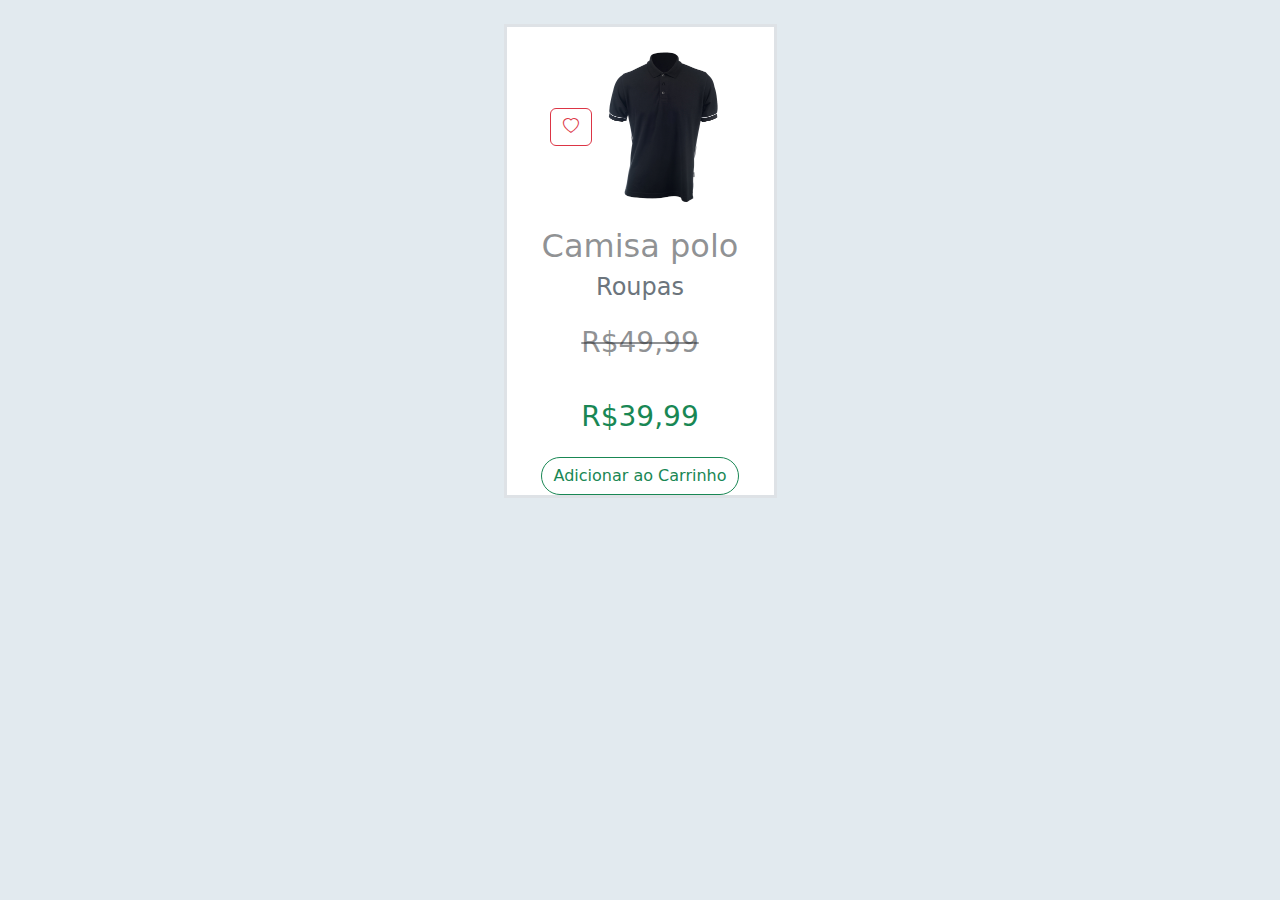
<file: Bootstrap/Camisa/index.html>
<!DOCTYPE html>
<html lang="pt-br">
<head>
    <meta charset="UTF-8">
    <meta name="viewport" content="width=device-width, initial-scale=1.0">
    <title>Camisa</title>
    <link href="https://cdn.jsdelivr.net/npm/bootstrap@5.3.3/dist/css/bootstrap.min.css" rel="stylesheet" integrity="sha384-QWTKZyjpPEjISv5WaRU9OFeRpok6YctnYmDr5pNlyT2bRjXh0JMhjY6hW+ALEwIH" crossorigin="anonymous">
    <link rel="stylesheet" href="https://cdn.jsdelivr.net/npm/bootstrap-icons@1.11.3/font/bootstrap-icons.min.css">
</head>
<body style="background-color: #e2eaef;">
    <div class="container p-4">
        <div class="container col-lg-3 col-md-9 col-sm-12 text-center border border border-3 bg-white">
            <button class="bi bi-heart btn btn-outline-danger"></button>
            <img src="produtos/foto1.png" alt="Camisa Polo Masculina" class="img-fluid" style="max-height: 200px;">
            <h2 class="text-body-tertiary">Camisa polo</h2>
            <h4 class="text-secondary">Roupas</h4>
            <div class="row gx-5">
                <div class="col">
                    <h3 class="p-3 text-decoration-line-through text-body-tertiary">R$49,99</h3>
                </div>
                <div class="col">
                    <h3 class="p-3 text-success">R$39,99</h3>
                </div>
            </div>
            <button type="button" class="btn btn-outline-success rounded-pill">Adicionar ao Carrinho</button>
        </div>
    </div>
    <script src="https://cdn.jsdelivr.net/npm/bootstrap@5.3.3/dist/js/bootstrap.bundle.min.js" integrity="sha384-YvpcrYf0tY3lHB60NNkmXc5s9fDVZLESaAA55NDzOxhy9GkcIdslK1eN7N6jIeHz" crossorigin="anonymous"></script>
</body>
</html>
</file>
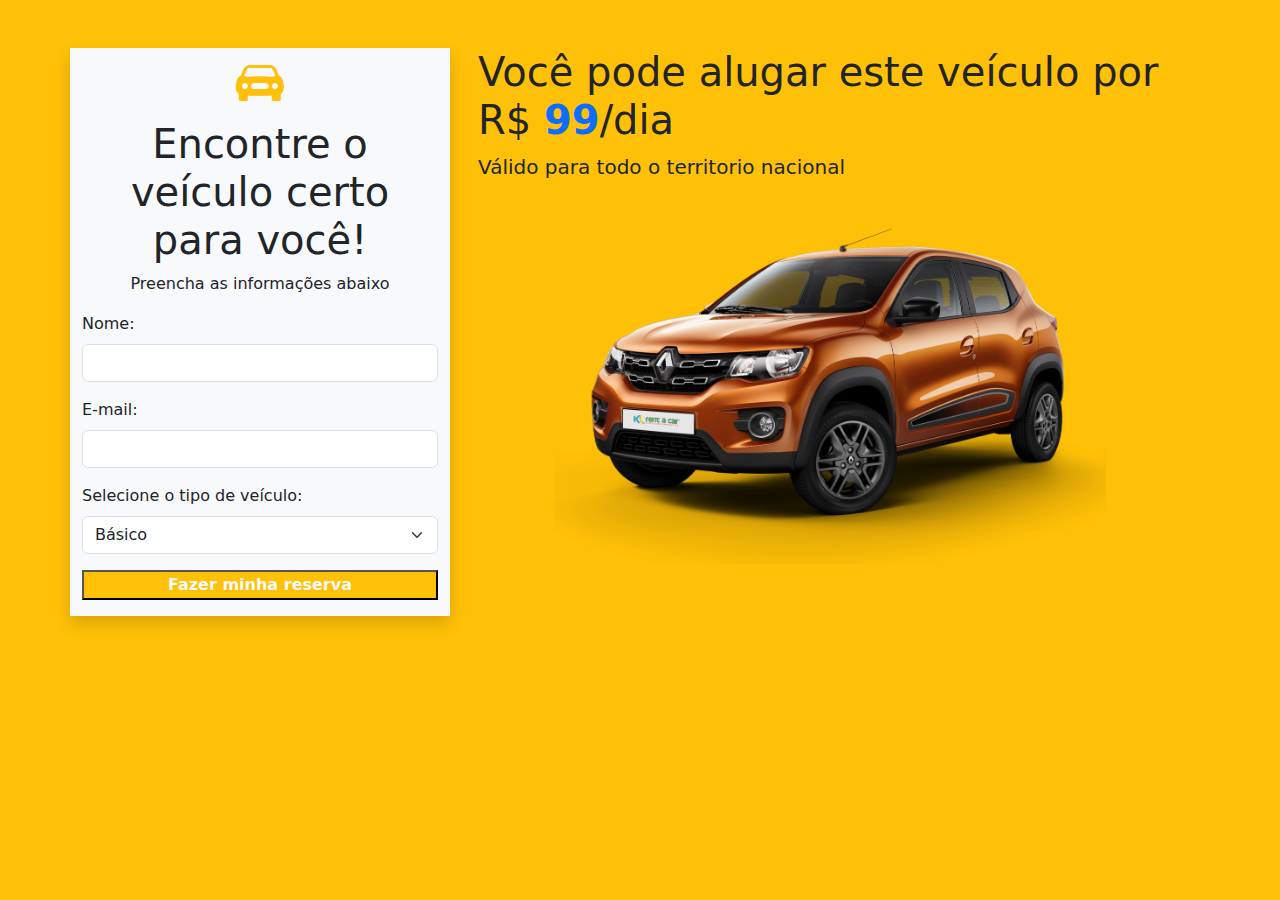
<file: Bootstrap/Locadora/index.html>
<!DOCTYPE html>
<html lang="pt-br">
<head>
    <meta charset="UTF-8">
    <meta name="viewport" content="width=device-width, initial-scale=1.0">
    <title>Document</title>
    <link href="https://cdn.jsdelivr.net/npm/bootstrap@5.3.3/dist/css/bootstrap.min.css" rel="stylesheet" integrity="sha384-QWTKZyjpPEjISv5WaRU9OFeRpok6YctnYmDr5pNlyT2bRjXh0JMhjY6hW+ALEwIH" crossorigin="anonymous">
    <link rel="stylesheet" href="https://cdn.jsdelivr.net/npm/bootstrap-icons@1.11.3/font/bootstrap-icons.min.css">
</head>
<body class="bg-warning">
    <section class="container">
        <div class="row mt-5">
            <div class="col-lg-4 col-md-6 col-12 text-center bg-light shadow">

                <i class="bi bi-car-front-fill text-warning" style="font-size: 3rem;"></i>
                <h1>Encontre o veículo certo para você!</h1>
                <p>Preencha as informações abaixo</p>

                <form action="veiculos.php" method="post">
                    <div class="mb-3 text-start">
                        <label class="form-label " for="Nome">Nome:</label>
                        <input class="form-control" name="nome" id="nome" type="text"></label>
                    </div>
                    <div class="mb-3 text-start">
                        <label class="form-label" for="email">E-mail:</label>
                        <input class="form-control" name="email" id="email" type="email">
                    </div>
                    <div class="mb-3 text-start">
                        <label class="form-label" for="veiculo">Selecione o tipo de veículo:</label>
                        <select class="form-select" name="veiculo" id="veiculo" onchange="Trocar();">
                            <option value="Básico">Básico</option>
                            <option value="Esporte">Esporte</option>
                            <option value="Completo">Completo</option>
                        </select>
                    </div>

                    <div class="mb-3">
                        <button class="bg-warning w-100 text-light fw-bolder rounded-0">Fazer minha reserva</button>
                    </div>
                </form>
            
            </div>
            <div class="col-lg-8 col-md-6 col-12">
                <h1 class="ms-3">Você pode alugar este veículo por R$ <span id="valor" class="text-primary fw-bolder">99</span>/dia</h1>
                <p class="ms-3 lead">Válido para todo o territorio nacional</p>
                <div class="text-center">
                    <img  src="basico.png" class="img-fluid w-75" alt="Carro basico" id="imagem">
                </div>
            </div>
        </div>
    </section>
    
    <script src="https://cdn.jsdelivr.net/npm/bootstrap@5.3.3/dist/js/bootstrap.bundle.min.js" integrity="sha384-YvpcrYf0tY3lHB60NNkmXc5s9fDVZLESaAA55NDzOxhy9GkcIdslK1eN7N6jIeHz" crossorigin="anonymous"></script>

    <script src="funcoes.js"></script>
</body>
</html>
</file>
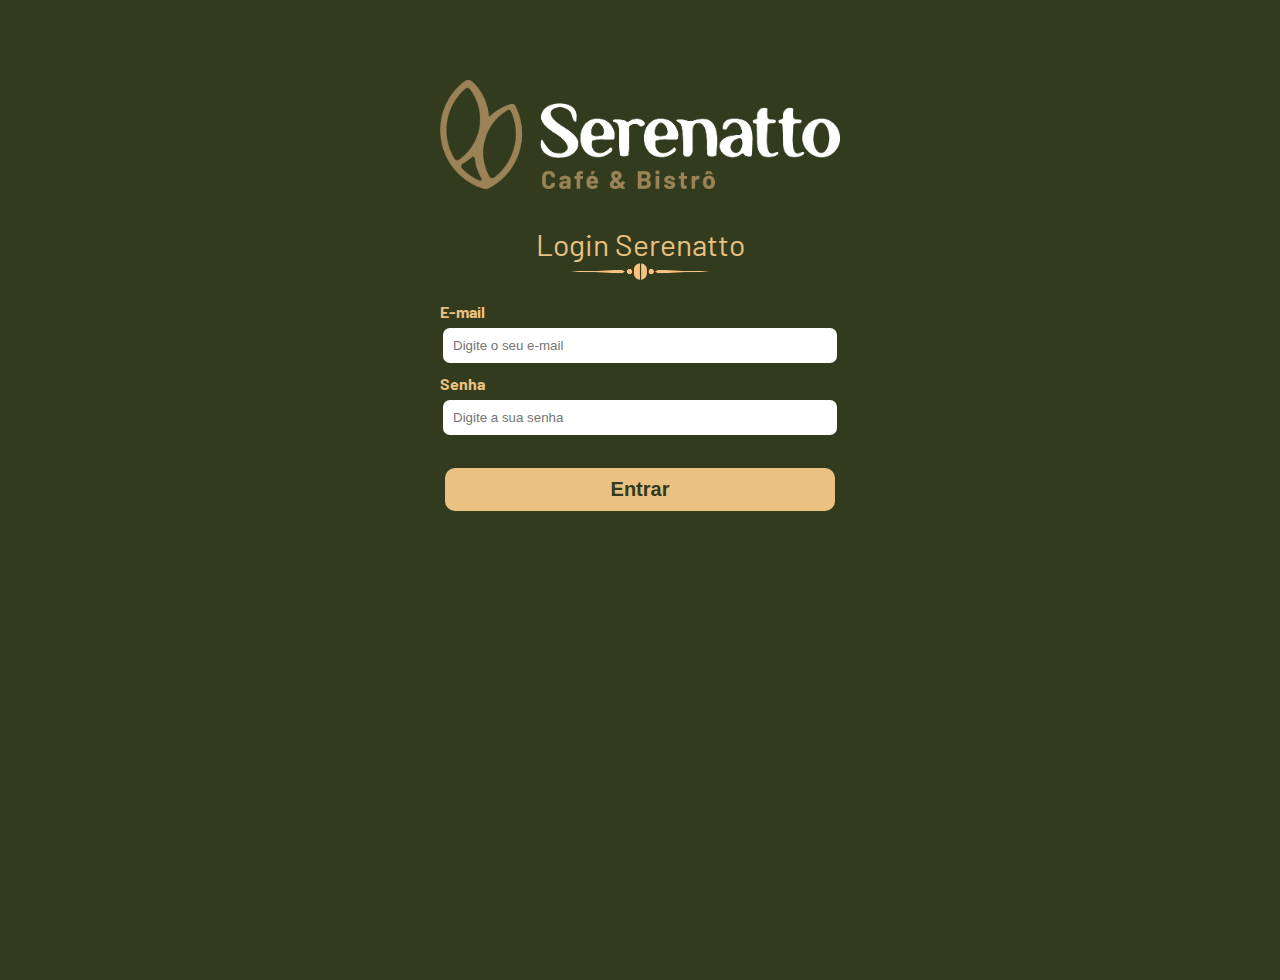
<file: Atividades/Cafeteria/login.html>
<!doctype html>
<html lang="pt-br">
<head>
  <meta charset="UTF-8">
  <meta name="viewport"
        content="width=device-width, user-scalable=no, initial-scale=1.0, maximum-scale=1.0, minimum-scale=1.0">
  <meta http-equiv="X-UA-Compatible" content="ie=edge">
  <link rel="stylesheet" href="css/reset.css">
  <link rel="stylesheet" href="css/index.css">
  <link rel="stylesheet" href="css/admin.css">
  <link rel="stylesheet" href="css/form.css">
  <link rel="preconnect" href="https://fonts.googleapis.com">
  <link rel="icon" href="img/icone-serenatto.png" type="image/x-icon">
  <link rel="preconnect" href="https://fonts.gstatic.com" crossorigin>
  <link href="https://fonts.googleapis.com/css2?family=Poppins:wght@300;400;500;600;700;900&display=swap" rel="stylesheet">
  <link href="https://fonts.googleapis.com/css2?family=Barlow:wght@400;500;600;700&display=swap" rel="stylesheet">
  <title>Serenatto - Login</title>
</head>
<body>
<main>
  <section class="container-admin-banner">
    <img src="img/logo-serenatto-horizontal.png" class="logo-admin" alt="logo-serenatto">
    <h1>Login Serenatto</h1>
    <img class= "ornaments" src="img/ornaments-coffee.png" alt="ornaments">
  </section>
  <section class="container-form">
  <form action="#">

    <label for="email">E-mail</label>
    <input type="email" id="email" placeholder="Digite o seu e-mail" required>

    <label for="password">Senha</label>
    <input type="password" id="password" placeholder="Digite a sua senha" required>

    <input type="submit" class="botao-cadastrar" value="Entrar"/>
  </form>

  </section>
</main>
</body>
</html>
</file>
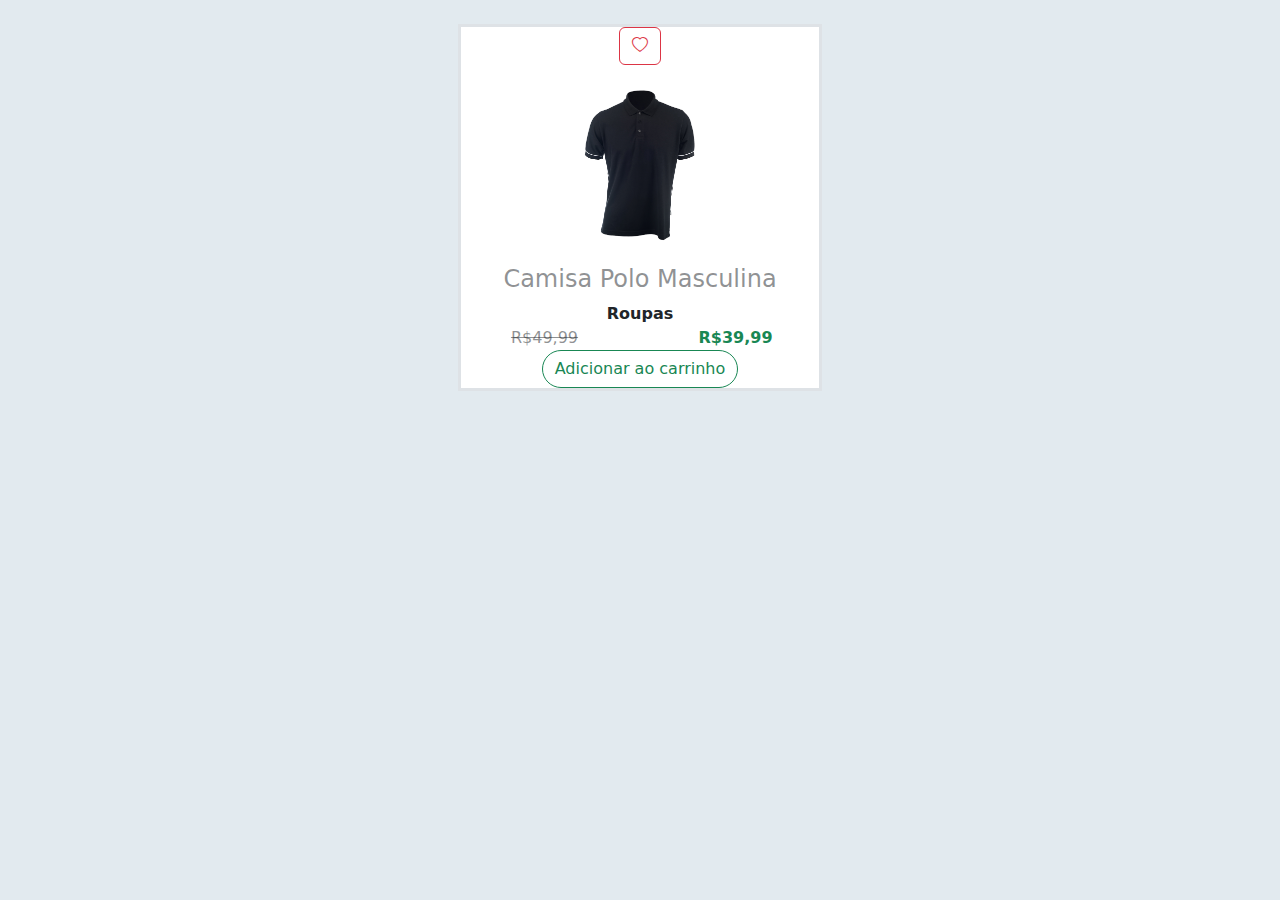
<file: Bootstrap/Camisa/indexguto.html>
<!DOCTYPE html>
<html lang="pt-br">
<head>
    <meta charset="UTF-8">
    <meta name="viewport" content="width=device-width, initial-scale=1.0">
    <title>Camisa</title>
    <link href="https://cdn.jsdelivr.net/npm/bootstrap@5.3.3/dist/css/bootstrap.min.css" rel="stylesheet" integrity="sha384-QWTKZyjpPEjISv5WaRU9OFeRpok6YctnYmDr5pNlyT2bRjXh0JMhjY6hW+ALEwIH" crossorigin="anonymous">
    <link rel="stylesheet" href="https://cdn.jsdelivr.net/npm/bootstrap-icons@1.11.3/font/bootstrap-icons.min.css">
</head>
<body style="background-color: #e2eaef;">
    <div class="container p-4">
        <div class="row"><!-- row -->
            <div><!-- coluna -->
                <div class="container col-lg-4 col-md-8 col-sm-8 text-center border border border-3 bg-white"><!-- produto -->
                    <div><!-- ícone -->
                        <i class="bi bi-heart btn btn-outline-danger "></i>
                    </div>
                    <img src="produtos/foto1.png" alt="Camisa Polo Masculina" class="img-fluid" style="max-height: 200px;">
                    <h4 class="text-body-tertiary">Camisa Polo Masculina</h4>
                    <strong>Roupas</strong>
                    <div class="row gx-5"><!-- linha de preços -->
                        <div class="col text-body-tertiary"><!-- coluna preço antigo -->
                            <s class="p-3">R$49,99</s>
                        </div>
                        <div class="col"><!-- coluna preço novo -->
                            <strong class="p-3 text-success">R$39,99</strong>
                        </div>
                    </div><!-- fechando linha de preços -->
                    <a href="#" class="btn btn-outline-success rounded-pill">Adicionar ao carrinho</a>
                </div><!-- fechando produto -->
            </div><!-- fexhando coluna -->
        </div><!-- fachando row -->
    </div>
    <script src="https://cdn.jsdelivr.net/npm/bootstrap@5.3.3/dist/js/bootstrap.bundle.min.js" integrity="sha384-YvpcrYf0tY3lHB60NNkmXc5s9fDVZLESaAA55NDzOxhy9GkcIdslK1eN7N6jIeHz" crossorigin="anonymous"></script>
</body>
</html>
</file>
<file: Atividades/Cafeteria/css/index.css>
.logo{
    width: 500px;
}

body{
    background-color: #333B1E;
    font-family: 'Barlow', sans-serif;
}
main{
    height: 100vh;
}

.container-banner{
    width: 100%;
    height: 80%;
    background-image: url("../img/banner-site.jpg");
    background-position: center;
    background-repeat: no-repeat;
}

.container-texto-banner{
    display: flex;
    justify-content: center;
    flex-direction: column;
    margin: 0 auto;
    width: 80%;
    height: 100%;
}

.container-banner h1,p{
    color: #FFFFFF;
}

h2{
    text-align: center;
    font-size: 48px;
    margin: 20px 0px;
    color: #FFF;
    font-weight: bold;
}


.container-cafe-manha, .container-almoco{
    display: flex;
    justify-content: center;
    flex-direction: column;
}

.container-cafe-manha-titulo, .container-almoco-titulo{
    display: flex;
    flex-direction: column;
    align-items: center;
}
.container-cafe-manha-titulo h3, .container-almoco-titulo h3{
    font-size: 32px;
    color: #EBC181;
    text-align: center;
    margin: 15px 0px 5px;
}

.container-cafe-manha-produtos, .container-almoco-produtos{
    display: flex;
    justify-content: space-around;
    flex-wrap: wrap;
}

.container-produto{
    display: flex;
    flex-direction: column;
    align-items: center;
    border-radius: 10px;
    border: solid #EBC181 2px;
    overflow: hidden;
    margin: 10px;
    width: 300px;
    height: auto;
}

.container-produto img{
    width: 350px;
    height: 270px;
    object-fit: cover;
}

.container-produto p{
    margin: 10px 0;
    text-align: center;
}

.container-produto p:nth-child(4){
    color: #9B8357;
    font-size: 18px;
    font-weight: 600;
}

.container-produto p:nth-child(2){
    font-weight: bold;
    font-size: 20px;
}

.ornaments{
    width: 200px;
}
</file>
<file: Atividades/Cafeteria/css/admin.css>
.container-admin-banner{
    display: flex;
    align-items: center;
    flex-direction: column;
    margin: 80px 0px 20px;
}

.logo-admin{
    width: 400px;
}

h2{
    font-size: 24px;
}

.container-table{
    display: flex;
    align-items: center;
    flex-direction: column;
}

table{
    width: 90%;
    margin: auto 0;
}
table, th, td{
    border: 1px solid #EBC181;
}

table th{
    padding: 11px 0 11px;
    background-color: #EBC181;
    color: #333B1E;
    font-weight: bold;
    font-size: 18px;
    text-align: left;
    padding: 8px;
}

table tr{
    border: 1px solid #ddd;
}

table td{
    color: #FFF;
    font-size: 18px;
    padding: 8px;
}
.container-admin-banner h1{
    margin-top: 40px;
    font-size: 30px;
    color: #EBC181;
}

.container-lista-produtos{
    display: flex;
    justify-content: center;
    align-items: center;
    flex-direction: column;
    margin: auto 0;
}

.container-lista{
    width: 90%;
    display: flex;
    justify-content: space-between;
    align-items: center;
    border: solid #EBC181 0.5px;
    border-radius: 10px;
    padding: 10px;
    margin: 3px 0;
}

.container-lista h3{
    color: #FFFFFF;
    font-weight: 600;
    font-size: 20px;
}

table tbody tr td a, .botao-cadastrar, .botao-excluir{
    padding: 3px 10px;
    border-radius: 10px;
    color: #FFFFFF;
    text-decoration: none;
    margin: 0 5px;
    transition: 0.7s;
    border: none;
    font-size: 18px;
}


table tbody tr td a:hover, .botao-cadastrar:hover, .botao-excluir:hover{
    cursor: pointer;
    filter: saturate(150%);
}

.botao-cadastrar{
    background: #EBC181;
    color: #333B1E;
    font-weight: 600;
    margin-top: 20px;
    font-size: 20px;
    border-radius: 10px;
    padding: 10px 10px;
    border: none;
}


.botao-editar{
    background: #9B8357;
}

.botao-excluir{
    background: crimson;
}
</file>
<file: Atividades/Cafeteria/css/form.css>
form{
    display: flex;
    flex-direction: column;
    width: 400px;
}

.container-form{
    display: flex;
    justify-content: center;
}

.container-radio{
    display: flex;
}

.container-radio div{
    padding: 10px;
}

form label{
    color: #EBC181;
    font-weight: bold;
    margin-bottom: 5px;
}
form input{
    border-radius: 10px;
    border: 3px solid #333B1E;
    padding: 10px;
    margin-bottom: 10px;
    transition: 0.5s;
}

form input[type='file']{
    color: #FFFFFF;
}

form input::file-selector-button{
    padding: 5px;
    border-radius: 5px;
    border: none;
}


form input:focus{
    border: 3px solid #EBC181;
    outline: none;
}
</file>
